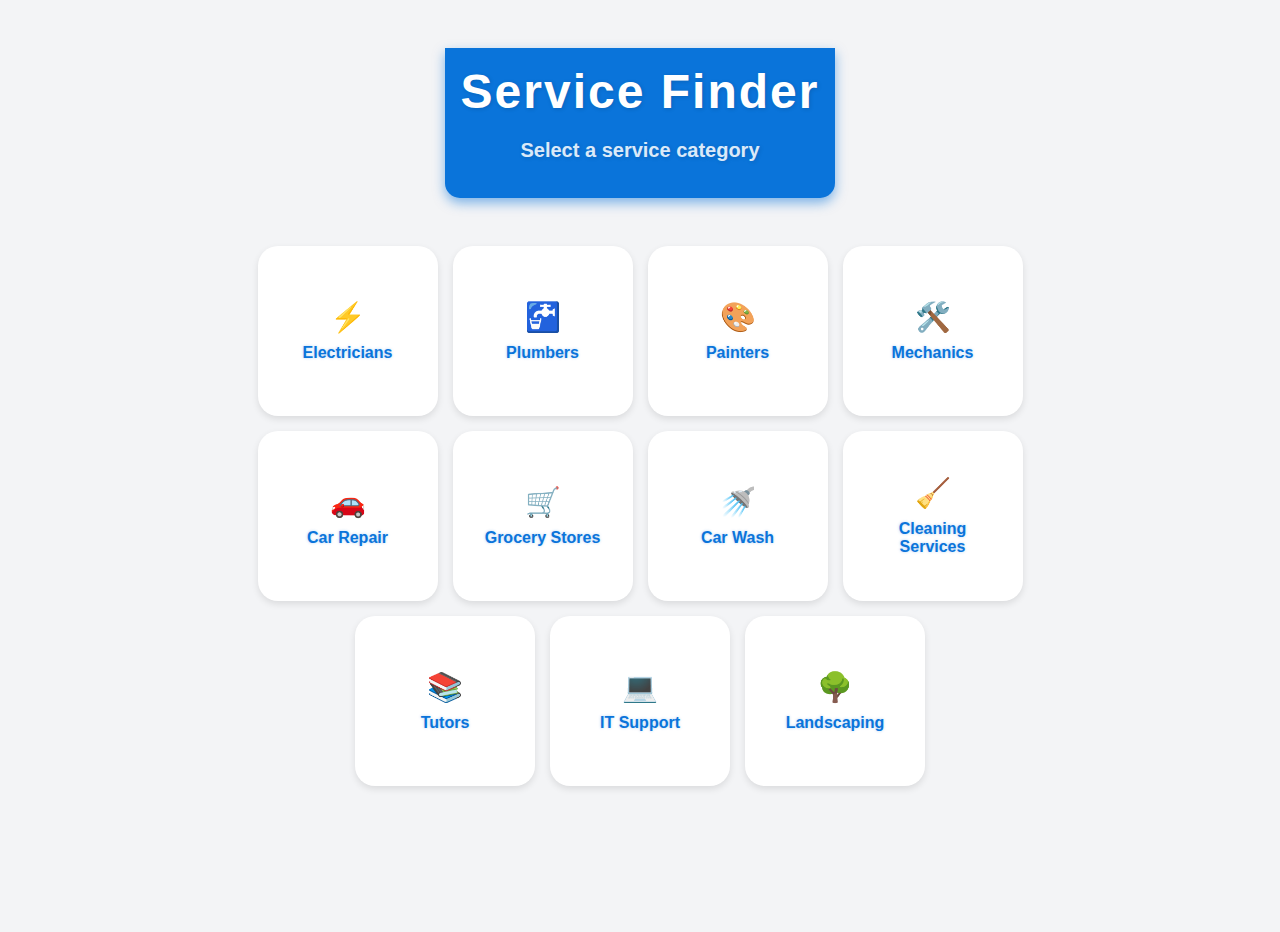
<file: index.html>
<!DOCTYPE html>
<html lang="en">
<head>
  <meta charset="UTF-8" />
  <meta name="viewport" content="width=device-width, initial-scale=1" />
  <title>Service Finder</title>
  <link rel="stylesheet" href="style.css" />
</head>
<body>
  <header>
    <h1>Service Finder</h1>
    <p>Select a service category</p>
  </header>

  <main>
    <div id="category-blocks" class="categories-container">
      <div class="category-block" data-category="Electricians">⚡<br /><span>Electricians</span></div>
      <div class="category-block" data-category="Plumbers">🚰<br /><span>Plumbers</span></div>
      <div class="category-block" data-category="Painters">🎨<br /><span>Painters</span></div>
      <div class="category-block" data-category="Mechanics">🛠️<br /><span>Mechanics</span></div>
      <div class="category-block" data-category="Car Repair">🚗<br /><span>Car Repair</span></div>
      <div class="category-block" data-category="Grocery Stores">🛒<br /><span>Grocery Stores</span></div>
      <div class="category-block" data-category="Car Wash">🚿<br /><span>Car Wash</span></div>
      <div class="category-block" data-category="Cleaning Services">🧹<br /><span>Cleaning Services</span></div>
      <div class="category-block" data-category="Tutors">📚<br /><span>Tutors</span></div>
      <div class="category-block" data-category="IT Support">💻<br /><span>IT Support</span></div>
      <div class="category-block" data-category="Landscaping">🌳<br /><span>Landscaping</span></div>
    </div>

    <div class="back-container hidden">
      <button id="back-btn">← Back to Categories</button>
    </div>

    <div id="search-container" class="hidden">
      <input
        type="text"
        id="search-input"
        placeholder="Search service providers..."
        autocomplete="off"
      />
    </div>

    <div id="service-list" class="service-list hidden"></div>
  </main>

  <script>
    const services = [
      { id: 1, name: "Spark Electric", category: "Electricians", price: 40, rating: 4.5, phone: "123-456-7890", email: "contact@sparkelectric.com", address: "123 Electric St" },
      { id: 2, name: "Bright Sparks", category: "Electricians", price: 35, rating: 4.2, phone: "987-654-3210", email: "info@brightsparks.com", address: "456 Wire Ave" },
      { id: 3, name: "Pipe Masters", category: "Plumbers", price: 50, rating: 4.6, phone: "555-234-5678", email: "support@pipemasters.com", address: "789 Water Rd" },
      { id: 4, name: "Flush Experts", category: "Plumbers", price: 45, rating: 4.4, phone: "555-345-6789", email: "contact@flushexperts.com", address: "321 Drain Blvd" },
      { id: 5, name: "Color Splash", category: "Painters", price: 30, rating: 4.7, phone: "555-456-7890", email: "hello@colorsplash.com", address: "654 Paint Ln" },
      { id: 6, name: "Perfect Finish", category: "Painters", price: 28, rating: 4.3, phone: "555-567-8901", email: "info@perfectfinish.com", address: "987 Brush St" },
      { id: 7, name: "AutoFix Garage", category: "Mechanics", price: 55, rating: 4.8, phone: "555-678-9012", email: "service@autofix.com", address: "234 Repair Rd" },
      { id: 8, name: "Car Care Pros", category: "Car Repair", price: 60, rating: 4.5, phone: "555-789-0123", email: "contact@carcarepros.com", address: "567 Auto Blvd" },
      { id: 9, name: "Fresh Mart", category: "Grocery Stores", price: 0, rating: 4.2, phone: "555-890-1234", email: "freshmart@grocery.com", address: "345 Market St" },
      { id: 10, name: "Clean Sweep", category: "Cleaning Services", price: 40, rating: 4.6, phone: "555-901-2345", email: "info@cleansweep.com", address: "678 Clean Ave" },
      { id: 11, name: "Tutor Time", category: "Tutors", price: 25, rating: 4.9, phone: "555-012-3456", email: "hello@tutortime.com", address: "890 Study Rd" },
      { id: 12, name: "Tech Support Co", category: "IT Support", price: 50, rating: 4.4, phone: "555-123-4567", email: "support@techsupport.com", address: "123 Tech Blvd" },
      { id: 13, name: "GreenScape", category: "Landscaping", price: 50, rating: 4.8, phone: "555-666-7777", email: "greenscape@landscaping.com", address: "89 Garden Blvd" },
      { id: 14, name: "LawnPros", category: "Landscaping", price: 45, rating: 4.7, phone: "555-777-8888", email: "lawnpros@landscaping.com", address: "12 Lawn St" },
      { id: 15, name: "Shiny Car Wash", category: "Car Wash", price: 20, rating: 4.5, phone: "555-222-3333", email: "contact@shinycarwash.com", address: "45 Clean St" }
    ];

    const categoryBlocksContainer = document.getElementById("category-blocks");
    const categoriesContainer = document.querySelector(".categories-container");
    const backBtnContainer = document.querySelector(".back-container");
    const backBtn = document.getElementById("back-btn");
    const serviceList = document.getElementById("service-list");
    const searchContainer = document.getElementById("search-container");
    const searchInput = document.getElementById("search-input");

    let currentCategory = "";

    function showServices(category, filterText = "") {
      currentCategory = category;
      serviceList.innerHTML = "";

      const filteredServices = services.filter(
        s =>
          s.category === category &&
          s.name.toLowerCase().includes(filterText.toLowerCase())
      );

      if (filteredServices.length === 0) {
        serviceList.innerHTML = "<p>No service providers found.</p>";
      } else {
        filteredServices.forEach(service => {
          const card = document.createElement("div");
          card.classList.add("card");

          // Link to details.html with service id param
          card.innerHTML = `
            <a href="details.html?id=${service.id}" class="service-link" style="text-decoration:none; color:inherit;">
              <h3>${service.name}</h3>
              <p><strong>Price:</strong> $${service.price}</p>
              <p><strong>Rating:</strong> ${service.rating} ⭐</p>
              <p><strong>Phone:</strong> ${service.phone}</p>
              <p><strong>Email:</strong> ${service.email}</p>
              <p><strong>Address:</strong> ${service.address}</p>
            </a>
          `;

          serviceList.appendChild(card);
        });
      }

      categoriesContainer.classList.add("hidden");
      backBtnContainer.classList.remove("hidden");
      serviceList.classList.remove("hidden");
      searchContainer.classList.remove("hidden");
      searchInput.value = "";
      searchInput.focus();
    }

    categoryBlocksContainer.addEventListener("click", e => {
      const block = e.target.closest(".category-block");
      if (block) {
        showServices(block.dataset.category);
      }
    });

    backBtn.addEventListener("click", () => {
      currentCategory = "";
      serviceList.innerHTML = "";
      categoriesContainer.classList.remove("hidden");
      backBtnContainer.classList.add("hidden");
      serviceList.classList.add("hidden");
      searchContainer.classList.add("hidden");
      searchInput.value = "";
    });

    searchInput.addEventListener("input", e => {
      if (!currentCategory) return;
      showServices(currentCategory, e.target.value.trim());
    });
  </script>
</body>
</html>
</file>
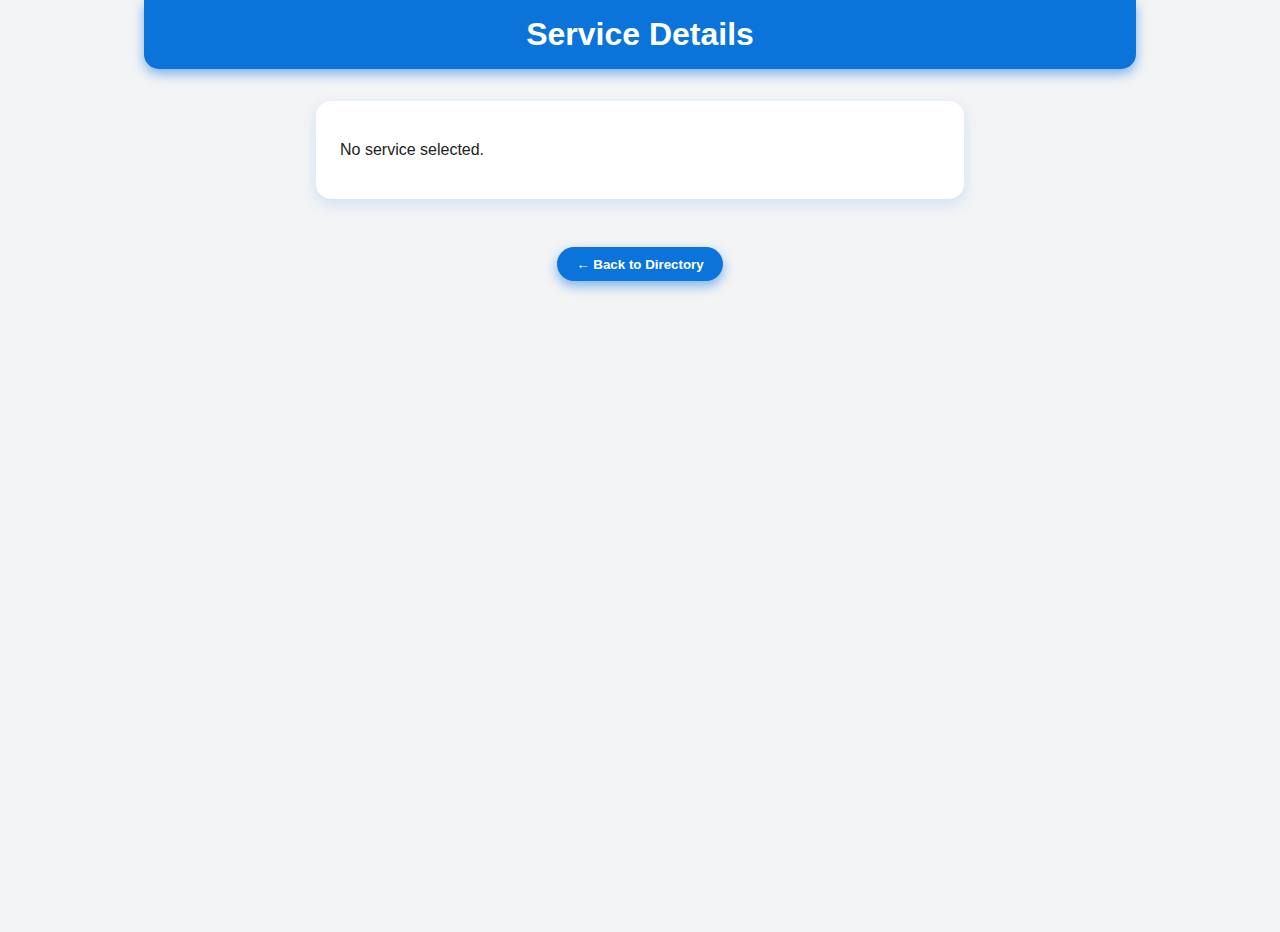
<file: details.html>
<!DOCTYPE html>
<html lang="en">
<head>
  <meta charset="UTF-8" />
  <meta name="viewport" content="width=device-width, initial-scale=1" />
  <title>Service Details</title>
  <style>
    body {
      font-family: 'Segoe UI', Tahoma, Geneva, Verdana, sans-serif;
      background: #f3f4f6;
      margin: 0;
      color: #222;
      display: flex;
      flex-direction: column;
      align-items: center;
      min-height: 100vh;
      padding: 0 1rem 2rem;
    }
    header {
      background-color: #0a74da;
      color: white;
      padding: 1rem;
      text-align: center;
      border-radius: 0 0 15px 15px;
      box-shadow: 0 5px 12px rgba(10, 116, 218, 0.5);
      width: 100%;
      max-width: 960px;
    }
    h1 {
      margin: 0;
    }
    main {
      width: 100%;
      max-width: 600px;
      background: white;
      margin: 2rem auto;
      border-radius: 15px;
      padding: 1.5rem;
      box-shadow: 0 5px 15px rgba(10, 116, 218, 0.15);
    }
    .service-name {
      font-size: 2rem;
      margin-bottom: 0.5rem;
      color: #0a74da;
    }
    .service-details p {
      margin: 0.5rem 0;
      font-size: 1.1rem;
    }
    .back-container {
      text-align: center;
      margin-top: 1rem;
    }
    .back-container button {
      background-color: #0a74da;
      color: white;
      padding: 0.6rem 1.2rem;
      border: none;
      border-radius: 25px;
      cursor: pointer;
      font-weight: 600;
      box-shadow: 0 5px 12px rgba(10, 116, 218, 0.5);
    }
    .back-container button:hover {
      background-color: #065a9d;
    }
  </style>
</head>
<body>
  <header>
    <h1>Service Details</h1>
  </header>
  <main id="service-container">
    <!-- Service info will be loaded here -->
  </main>
  <div class="back-container">
    <button id="back-btn">← Back to Directory</button>
  </div>

  <script>
    const services = [
      { id: 1, name: "Spark Electric", category: "Electricians", price: 40, rating: 4.5, phone: "123-456-7890", email: "contact@sparkelectric.com", address: "123 Electric St" },
      { id: 2, name: "Bright Sparks", category: "Electricians", price: 35, rating: 4.2, phone: "987-654-3210", email: "info@brightsparks.com", address: "456 Wire Ave" },
      { id: 3, name: "Pipe Masters", category: "Plumbers", price: 50, rating: 4.6, phone: "555-234-5678", email: "support@pipemasters.com", address: "789 Water Rd" },
      { id: 4, name: "Flush Experts", category: "Plumbers", price: 45, rating: 4.4, phone: "555-345-6789", email: "contact@flushexperts.com", address: "321 Drain Blvd" },
      { id: 5, name: "Color Splash", category: "Painters", price: 30, rating: 4.7, phone: "555-456-7890", email: "hello@colorsplash.com", address: "654 Paint Ln" },
      { id: 6, name: "Perfect Finish", category: "Painters", price: 28, rating: 4.3, phone: "555-567-8901", email: "info@perfectfinish.com", address: "987 Brush St" },
      { id: 7, name: "AutoFix Garage", category: "Mechanics", price: 55, rating: 4.8, phone: "555-678-9012", email: "service@autofix.com", address: "234 Repair Rd" },
      { id: 8, name: "Car Care Pros", category: "Car Repair", price: 60, rating: 4.5, phone: "555-789-0123", email: "contact@carcarepros.com", address: "567 Auto Blvd" },
      { id: 9, name: "Fresh Mart", category: "Grocery Stores", price: 0, rating: 4.2, phone: "555-890-1234", email: "freshmart@grocery.com", address: "345 Market St" },
      { id: 10, name: "Clean Sweep", category: "Cleaning Services", price: 40, rating: 4.6, phone: "555-901-2345", email: "info@cleansweep.com", address: "678 Clean Ave" },
      { id: 11, name: "Tutor Time", category: "Tutors", price: 25, rating: 4.9, phone: "555-012-3456", email: "hello@tutortime.com", address: "890 Study Rd" },
      { id: 12, name: "Tech Support Co", category: "IT Support", price: 50, rating: 4.4, phone: "555-123-4567", email: "support@techsupport.com", address: "123 Tech Blvd" },
      { id: 13, name: "GreenScape", category: "Landscaping", price: 50, rating: 4.8, phone: "555-666-7777", email: "greenscape@landscaping.com", address: "89 Garden Blvd" },
      { id: 14, name: "LawnPros", category: "Landscaping", price: 45, rating: 4.7, phone: "555-777-8888", email: "lawnpros@landscaping.com", address: "12 Lawn St" },
      { id: 15, name: "Shiny Car Wash", category: "Car Wash", price: 20, rating: 4.5, phone: "555-222-3333", email: "contact@shinycarwash.com", address: "45 Clean St" }
    ];

    // Helper: get query param by name
    function getQueryParam(name) {
      const urlParams = new URLSearchParams(window.location.search);
      return urlParams.get(name);
    }

    const serviceContainer = document.getElementById("service-container");
    const backBtn = document.getElementById("back-btn");

    function showServiceDetails(id) {
      const service = services.find(s => s.id === Number(id));
      if (!service) {
        serviceContainer.innerHTML = "<p>Service not found.</p>";
        return;
      }

      serviceContainer.innerHTML = `
        <h2 class="service-name">${service.name}</h2>
        <div class="service-details">
          <p><strong>Category:</strong> ${service.category}</p>
          <p><strong>Price:</strong> $${service.price}</p>
          <p><strong>Rating:</strong> ${service.rating} ⭐</p>
          <p><strong>Phone:</strong> <a href="tel:${service.phone}">${service.phone}</a></p>
          <p><strong>Email:</strong> <a href="mailto:${service.email}">${service.email}</a></p>
          <p><strong>Address:</strong> ${service.address}</p>
        </div>
      `;
    }

    backBtn.addEventListener("click", () => {
      window.location.href = "index.html";
    });

    // On load
    const serviceId = getQueryParam("id");
    if (serviceId) {
      showServiceDetails(serviceId);
    } else {
      serviceContainer.innerHTML = "<p>No service selected.</p>";
    }
  </script>
</body>
</html>
</file>
<file: style.css>
/* Background gradient and global style */
body {
  font-family: 'Segoe UI', Tahoma, Geneva, Verdana, sans-serif;
  margin: 0;
  padding: 0 1rem 2rem;
  min-height: 100vh;
  background: linear-gradient(135deg, #74ebd5 0%, #9face6 100%);
  color: #222;
  display: flex;
  flex-direction: column;
  align-items: center;
}

/* Center content horizontally with max width */
main {
  width: 100%;
  max-width: 960px;
}

/* Header styles */
header {
  text-align: center;
  margin: 3rem 0 1rem;
  color: #073b4c;
  text-shadow: 1px 1px 4px rgba(0,0,0,0.15);
}

h1 {
  font-size: 3rem;
  margin-bottom: 0.3rem;
  letter-spacing: 2px;
}

header p {
  font-size: 1.25rem;
  font-weight: 600;
  opacity: 0.85;
}

/* Category search bar */
#category-search-container {
  max-width: 600px;
  margin: 0 auto 1.5rem auto;
}

#category-search-input {
  width: 100%;
  padding: 0.75rem 1.2rem;
  font-size: 1.15rem;
  border: none;
  border-radius: 25px;
  box-shadow: 0 4px 10px rgba(0, 0, 0, 0.15);
  outline-offset: 4px;
  transition: box-shadow 0.3s ease, transform 0.15s ease;
}

#category-search-input:focus {
  box-shadow: 0 6px 15px #48cae4;
  transform: scale(1.02);
  outline: none;
}

/* Categories container and blocks - Grid layout */
.categories-container {
  display: grid;
  grid-template-columns: repeat(auto-fit, minmax(140px, 1fr));
  gap: 2rem; /* increased spacing */
  max-width: 900px;
  margin: 0 auto 2rem auto;
  padding-bottom: 1rem;
  justify-items: center;
}

/* Category blocks */
.category-block {
  background: white;
  border-radius: 15px;
  padding: 1.2rem 1.5rem;
  width: 140px;
  text-align: center;
  font-size: 3rem;
  cursor: pointer;
  user-select: none;
  box-shadow: 0 6px 12px rgba(0, 0, 0, 0.1);
  display: flex;
  flex-direction: column;
  align-items: center;
  transition: transform 0.25s ease, box-shadow 0.25s ease, background-color 0.3s ease;
}

.category-block span {
  font-size: 1.15rem;
  margin-top: 0.5rem;
  font-weight: 600;
  color: #0a74da;
  text-shadow: 0 0 3px rgba(10,116,218,0.3);
}

.category-block:hover {
  background-color: #0a74da;
  color: white;
  box-shadow: 0 10px 20px rgba(10, 116, 218, 0.5);
  transform: translateY(-6px) scale(1.05);
}

/* Back button container */
.back-container {
  text-align: center;
  margin-bottom: 1.2rem;
}

.back-container.hidden {
  display: none;
}

#back-btn {
  background-color: #0a74da;
  border: none;
  color: white;
  padding: 0.75rem 1.8rem;
  font-size: 1.1rem;
  border-radius: 30px;
  cursor: pointer;
  font-weight: 600;
  box-shadow: 0 5px 12px rgba(10, 116, 218, 0.5);
  transition: background-color 0.3s ease, transform 0.15s ease;
}

#back-btn:hover {
  background-color: #095bb5;
  transform: scale(1.05);
}

/* Service providers search bar */
#search-container {
  margin-bottom: 1.8rem;
  max-width: 400px;
  margin-left: auto;
  margin-right: auto;
}

#search-container.hidden {
  display: none;
}

#search-input {
  width: 100%;
  padding: 0.75rem 1.2rem;
  font-size: 1.15rem;
  border: none;
  border-radius: 25px;
  box-shadow: 0 4px 10px rgba(0, 0, 0, 0.15);
  outline-offset: 4px;
  transition: box-shadow 0.3s ease, transform 0.15s ease;
}

#search-input:focus {
  box-shadow: 0 6px 15px #48cae4;
  transform: scale(1.02);
  outline: none;
}

body {
  font-family: 'Segoe UI', Tahoma, Geneva, Verdana, sans-serif;
  background: #f3f4f6;
  margin: 0;
  color: #222;
}

header {
  background-color: #0a74da;
  color: white;
  padding: 1rem;
  text-align: center;
  border-radius: 0 0 15px 15px;
  box-shadow: 0 5px 12px rgba(10, 116, 218, 0.5);
}

h1 {
  margin: 0;
}

main {
  padding: 1rem;
  max-width: 900px;
  margin: 0 auto;
}

.categories-container {
  display: flex;
  flex-wrap: wrap;
  justify-content: center;
  gap: 15px;
  margin-top: 1rem;
}

.category-block {
  background-color: white;
  padding: 20px 25px;
  border-radius: 20px;
  width: 130px;
  height: 130px;
  box-shadow: 0 3px 7px rgba(0, 0, 0, 0.1);
  display: flex;
  flex-direction: column;
  justify-content: center;
  align-items: center;
  cursor: pointer;
  user-select: none;
  transition: background-color 0.25s ease;
  font-size: 1.8rem;
  text-align: center;
}

.category-block:hover {
  background-color: #0a74da;
  color: white;
}

.category-block span {
  margin-top: 10px;
  font-size: 1rem;
  font-weight: 600;
}

.hidden {
  display: none;
}

.service-list {
  margin-top: 1rem;
  display: flex;
  flex-direction: column;
  gap: 1rem;
}

.card {
  background-color: white;
  border-radius: 15px;
  padding: 1rem 1.5rem;
  box-shadow: 0 5px 15px rgba(10, 116, 218, 0.15);
  cursor: default;
}

.card a.service-link:hover {
  text-decoration: underline;
  color: #0a74da;
}

#search-container {
  margin-top: 1rem;
  text-align: center;
}

#search-input {
  width: 100%;
  max-width: 400px;
  padding: 0.5rem 1rem;
  font-size: 1rem;
  border-radius: 25px;
  border: 1px solid #ccc;
  box-sizing: border-box;
}

.back-container {
  margin-top: 1rem;
  text-align: center;
}

.back-container button {
  background-color: #0a74da;
  color: white;
  padding: 0.6rem 1.2rem;
  border: none;
  border-radius: 25px;
  cursor: pointer;
  font-weight: 600;
  box-shadow: 0 5px 12px rgba(10, 116, 218, 0.5);
}

.back-container button:hover {
  background-color: #065a9d;
}
</file>
